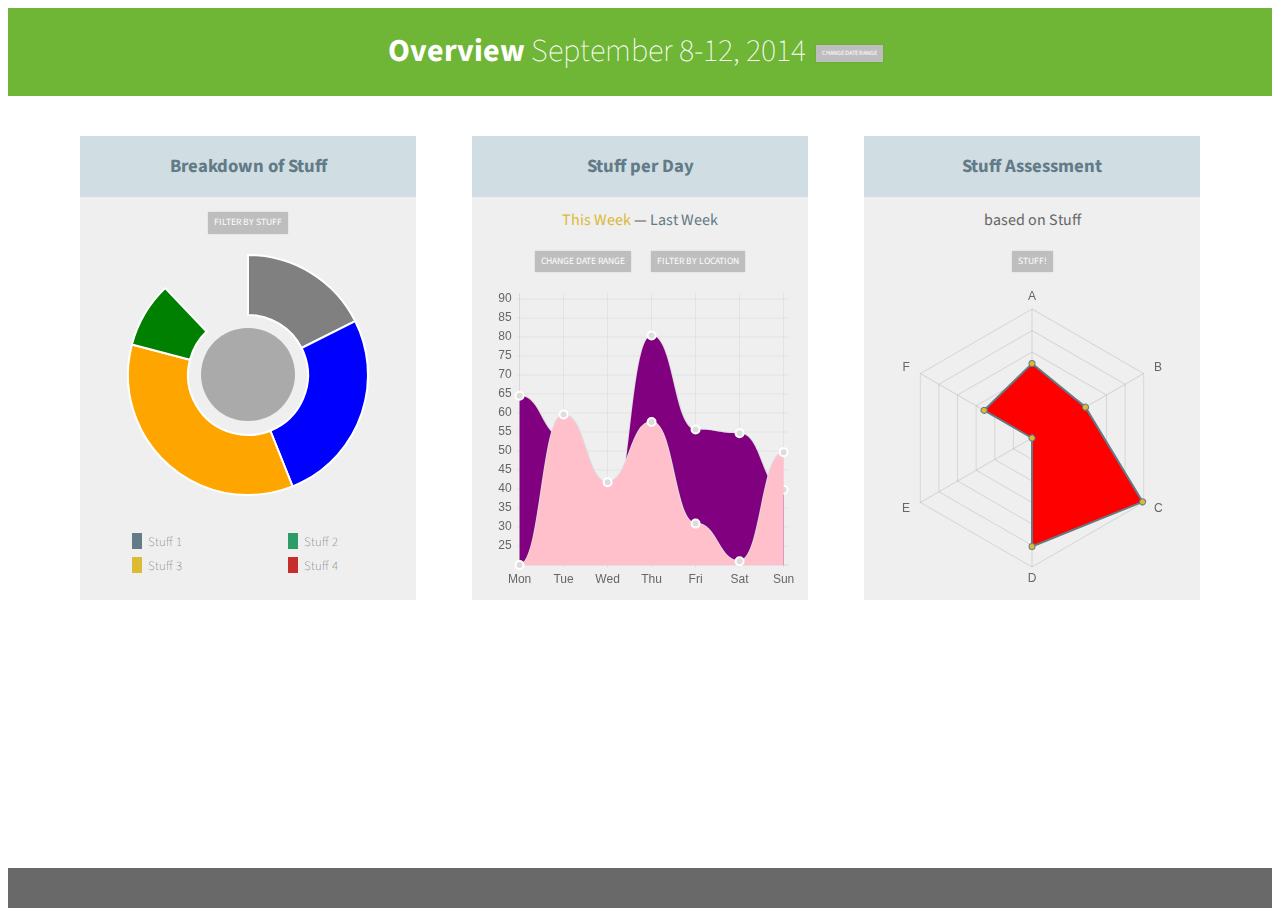
<file: index.html>
<!DOCTYPE html>
<html class="no-js">
<head>
    <meta charset="utf-8">
    <meta http-equiv="X-UA-Compatible" content="IE=edge">
    <title>Evernote Dashboard</title>
    <meta name="description" content="">
    <meta name="viewport" content="width=device-width, initial-scale=1">
    <link href='http://fonts.googleapis.com/css?family=Source+Sans+Pro:200,400,700' rel='stylesheet' type='text/css'>
    <!-- <link rel="stylesheet" href="css/normalize.css"> -->
    <link rel="stylesheet" href="css/main.css">
    <script src="js/vendor/modernizr-2.6.2.min.js"></script>
</head>

<body>
    <!-- Add your site or application content here -->
    <div class="wrapper">
        <header>
            <div class="container clearfix">
                <h1>Overview <span>September 8-12, 2014</span><a class="button">Change Date Range</a></h1>
            </div>
        </header>
        <div class="container clearfix">
            <div class="third widget doughnut">
                <h3>Breakdown of Stuff</h3>
                <p><a href="" class="button">Filter By Stuff</a>
                </p>
                <div class="canvas-container">
                    <canvas id="hours"></canvas>
                    <span class="status"></span>
                </div>
                <div class="chart-legend">
                    <ul>
                        <li class="ship">Stuff 1</li>
                        <li class="rework">Stuff 2</li>
                        <li class="admin">Stuff 3</li>
                        <li class="prod">Stuff 4</li>
                    </ul>
                </div>
            </div>
            <div class="third widget line">
                <div class="chart-legend">
                    <h3>Stuff per Day</h3>
                    <p><span>This Week</span> &mdash; <strong>Last Week</strong>
                    </p>
                    <p><a href="" class="button">Change Date Range</a><a href="" class="button">Filter by Location</a>
                    </p>
                </div>
                <div class="canvas-container">
                    <canvas id="shipments"></canvas>
                </div>
            </div>
            <div class="third widget">
                <div class="chart-legend">
                    <h3>Stuff Assessment</h3>
                    <p>based on Stuff</p>
                    <p><a href="" class="button">Stuff!</a>
                    </p>
                </div>
                <div class="canvas-container">
                    <canvas id="departments"></canvas>
                </div>
            </div>
        </div>
        <div class="push"></div>
    </div>
    <footer>
        <div class="container">
        </div>
    </footer>

    <!--<script src="//ajax.googleapis.com/ajax/libs/jquery/1.10.1/jquery.min.js"></script>-->
    <script src="js/vendor/jquery-1.10.1.min.js"></script>
    <script src="js/plugins.js"></script>
    <script src="js/main.js"></script>
</body>

</html>
</file>
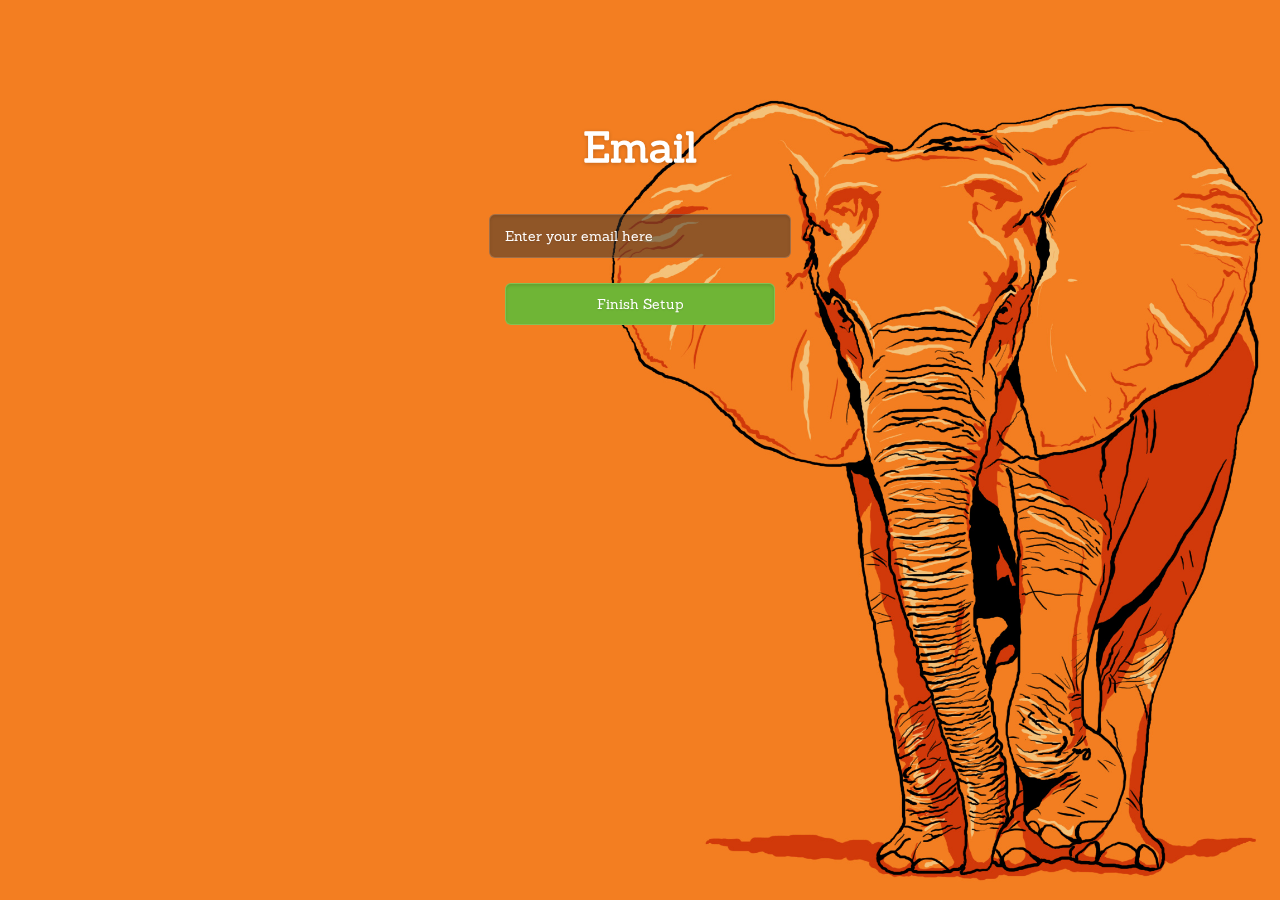
<file: email.html>
<!DOCTYPE html>
<html lang="en" class="no-js">

<head>

    <meta charset="utf-8">
    <title>Authorized</title>
    <meta name="viewport" content="width=device-width, initial-scale=1.0">
    <meta name="description" content="">
    <meta name="author" content="">

    <!-- CSS -->
    <link rel='stylesheet' href='http://fonts.googleapis.com/css?family=Sanchez:400,700'>
    <!-- <link rel="stylesheet" href="css/reset.css"> -->
    <link rel="stylesheet" href="css/supersized.css">
    <link rel="stylesheet" href="css/style.css">

    <style>
        [touch-action="none"] {
            -ms-touch-action: none;
            touch-action: none;
        }
        [touch-action="pan-x"] {
            -ms-touch-action: pan-x;
            touch-action: pan-x;
        }
        [touch-action="pan-y"] {
            -ms-touch-action: pan-y;
            touch-action: pan-y;
        }
        [touch-action="scroll"],
        [touch-action="pan-x pan-y"],
        [touch-action="pan-y pan-x"] {
            -ms-touch-action: pan-x pan-y;
            touch-action: pan-x pan-y;
        }
    </style>
    <style id="style-1-cropbar-clipper">
        /* Copyright 2014 Evernote Corporation. All rights reserved. */
        .en-markup-crop-options {
            top: 18px !important;
            left: 50% !important;
            margin-left: -90px !important;
            width: 180px !important;
            border: 2px rgba(255, 255, 255, .38) solid !important;
            border-radius: 4px !important;
        }
        .en-markup-crop-options div div:first-of-type {
            margin-left: 0px !important;
        }
    </style>
</head>

<body>

    <div class="page-container">
        <h1>Email</h1>
        <form method="POST" action="/authorize">
            <input id="csrf_token" name="csrf_token" type="hidden" value="1410037175.43##b56e65c883bafbad9d68cf90d60e0c54a650c610">
            <!-- <label for="email"></label> -->
            <input id="email" name="email" size="20" type="text" placeholder="Enter your email here">
            <input type="submit" class="go" value="Finish Setup">
        </form>
    </div>

    <!-- Javascript -->
    <script src="js/jquery-1.8.2.min.js"></script>
    <script src="js/supersized.3.2.7.min.js"></script>
    <script src="js/supersized-init.js"></script>
    <script src="js/scripts.js"></script>

</body>

</html>
</file>
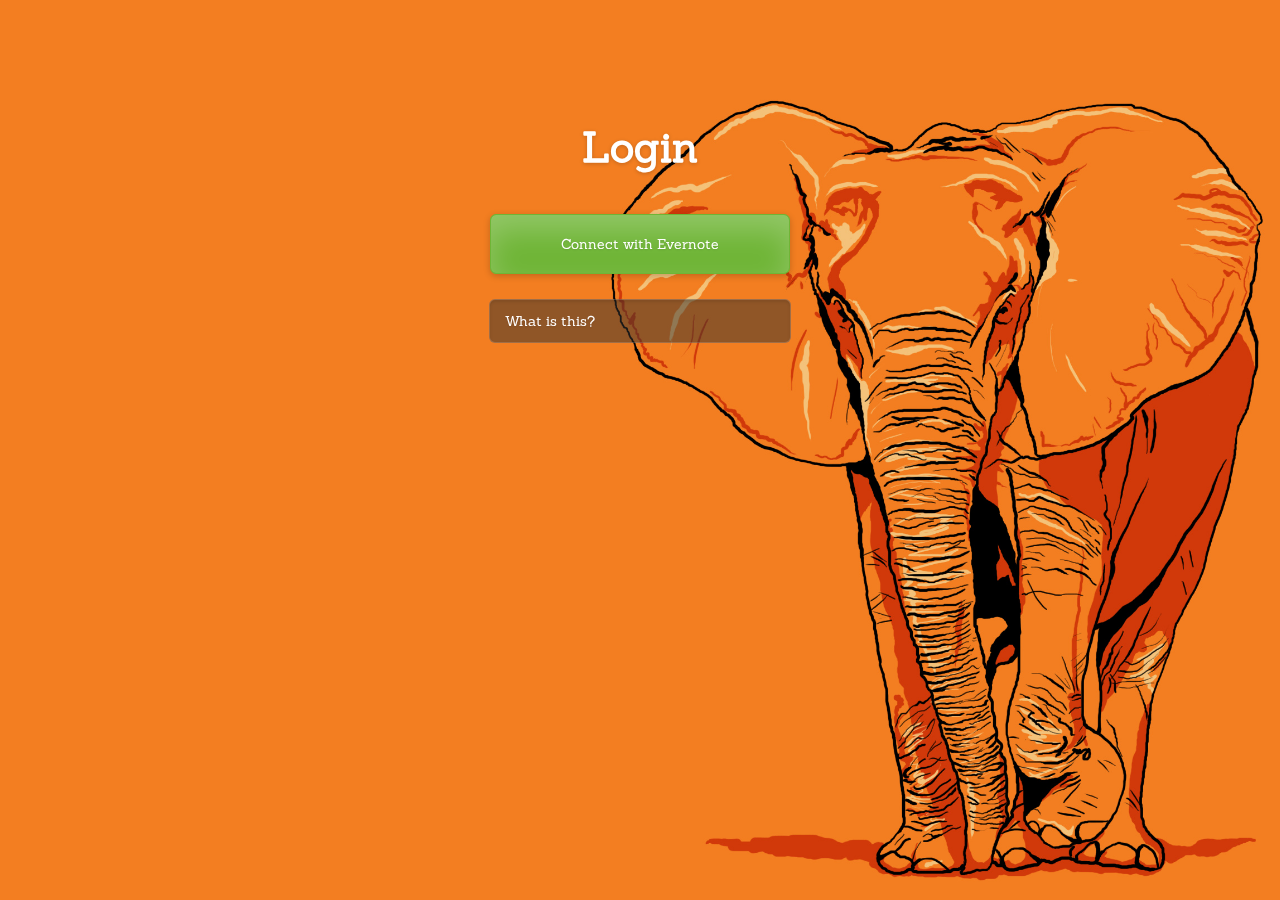
<file: login.html>
<!DOCTYPE html>
<html lang="en" class="no-js">

    <head>
        <meta charset="utf-8">
        <title>Login</title>
        <meta name="viewport" content="width=device-width, initial-scale=1.0">
        <meta name="description" content="">
        <meta name="author" content="">

        <!-- CSS -->
        <link rel='stylesheet' href='http://fonts.googleapis.com/css?family=Sanchez:400,700'>
        <!-- <link rel="stylesheet" href="css/reset.css"> -->
        <link rel="stylesheet" href="css/supersized.css">
        <link rel="stylesheet" href="css/style.css">
        <style type="text/css">
        .info {display:none;}
        </style>
    </head>

    <body>
        <div class="page-container">
            <h1>Login</h1>
            <form action="" method="post">
                <a href=""><button type="submit">Connect with Evernote</button></a>
                <div class="error"><span>+</span></div>
                <input type="text" class="what" value="What is this?" readonly></input>
                <div class="info">From inspiration to achievement, Evernote is where your work takes shape. Write, collect, find, and present, all from one workspace.</input>
            </form>
        </div>

        <!-- Javascript -->
        <script src="js/jquery-1.8.2.min.js"></script>
        <script src="js/supersized.3.2.7.min.js"></script>
        <script src="js/supersized-init.js"></script>
        <script src="js/scripts.js"></script>
        <script>
        $(document).ready(function(){
            $(".what").click(function(){
                $(".info").slideToggle("slow");
            })
        });
        </script>
    </body>

</html>
</file>
<file: css/main.css>
html,
button,
input,
select,
textarea {
    color: #222;
}

body {
    font-size: 1em;
    line-height: 1.4;
}

::selection {
    background: #b3d4fc;
    text-shadow: none;
}

hr {
    display: block;
    height: 1px;
    border: 0;
    border-top: 1px solid #ccc;
    margin: 1em 0;
    padding: 0;
}

audio,
canvas,
img,
video {
    vertical-align: middle;
}

fieldset {
    border: 0;
    margin: 0;
    padding: 0;
}

textarea {
    resize: vertical;
}

html, body {
    height: 100%;
}

body {
    font-family: 'Source Sans Pro', sans-serif;
    color: #666;
}

.wrapper {
    min-height: 100%;
    height: auto !important;
    height: 100%;
    margin: 0 auto -40px;
}

.push {
    height: 40px;
}

/* button */
.button {
    cursor: pointer;
    text-decoration: none;
    font-size: 0.6em;
    font-weight: 400;
    text-transform: uppercase;
    display: inline-block;
    padding: 4px 6px;
    margin: 0 10px;
    position: relative;
    background: #ccc;
    color: #fff;
    box-shadow: 0 0 2px rgba(0,0,0,0.1);
    background: rgb(190,190,190);
}

a.button:hover {
    background: #637b85;
}

footer {
    padding: 10px;
    background: rgb(105, 105, 105);
    color: #fff;
    font-weight: 200;
    height: 20px;
}

header {
    text-align: center;
    background: rgb(111, 181, 54);
    color: #fff;
    margin-bottom: 40px;
}

header span {
    font-weight: 200;
}

header .button {
    font-size: 0.2em;
    top: -6px;
}

.container {
    width: 200px;
    margin: 0 auto;
}

.canvas-container {
    min-height: 300px;
    max-height: 600px;
    position: relative;
}

.widget {
    position: relative;
    margin-bottom: 80px;
    background: #efefef;
    padding: 12px;
    margin-bottom: 30px;
    -webkit-box-sizing: border-box;
    -moz-box-sizing: border-box;
    box-sizing: border-box;
}

.widget p {
    margin-top: 0;
    text-align: center;
}

.widget h3 {
    margin: -12px 0 12px -12px;
    padding: 12px;
    width: 100%;
    text-align: center;
    color: #627b86;
    line-height: 2em;
    background: #d0dde3;
}

.widget.doughnut .canvas-container {
    min-height: 250px;
    max-height: 550px;
}

.widget.doughnut .status {
    display: block;
    position: absolute;
    top: 50%;
    left: 50%;
    width: 30%;
    height: 0;
    padding-top: 12%;
    padding-bottom: 18%;
    color: #444;
    margin-top: -15%;
    margin-left: -15%;
    font-size: 1.4em;
    font-weight: 700;
    text-align: center;
    border-radius: 50%;
    background-color: #aaa;
    background-repeat: no-repeat;
    background-size: 30%;
    background-position: center;
}

.widget.line p span {
    color: #dbba34;
}

.widget.line p strong {
    color: #637b85;
    font-weight: 400;
}

.chart-legend ul {
    list-style: none;
    width: 100%;
    margin: 30px auto 0;
}

.chart-legend li {
    text-indent: 16px;
    line-height: 24px;
    position: relative;
    font-weight: 200;
    display: block;
    float: left;
    width: 50%;
    font-size: 0.8em;
}

.chart-legend  li:before {
    display: block;
    width: 10px;
    height: 16px;
    position: absolute;
    left: 0;
    top: 3px;
    content: "";
}

.ship:before { background-color: #637b85; }
.rework:before { background-color: #2c9c69; }
.admin:before { background-color: #dbba34; }
.prod:before { background-color: #c62f29; }

@media only screen and (min-width:300px){
    .container {
        width: 300px;
        margin: 0 auto;
    }
}

@media only screen and (min-width:600px){
    .container {
        width: 580px;
        margin: 0 auto;
    }
    .third {
        float: left;
        width: 47.5%;
        margin-left: 5%;
    }
    .third:first-child {
        margin-left: 0;
    }
    .third:last-child {
        display: block;
        width: 100%;
        margin-left: 0;
    }
}

@media only screen and (min-width:960px){
    .container {
        width: 940px;
    }
    .third {
        float: left;
        width: 30%;
        margin-left: 2.5%;
        margin-right: 2.5%;
    }
    .third:first-child {
        margin-left: 0;
    }
    .third:last-child {
        margin-right: 0;
        margin-left: 2.5%;
        width: 30%;
    }
}

@media only screen and (min-width:1140px){
    .container {
        width: 1120px;
    }
}

@media only screen and (min-width:1360px){
    .container {
        width: 1300px;
    }
}

.ir {
    background-color: transparent;
    border: 0;
    overflow: hidden;
    /* IE 6/7 fallback */
    *text-indent: -9999px;
}

.ir:before {
    content: "";
    display: block;
    width: 0;
    height: 150%;
}

.hidden {
    display: none !important;
    visibility: hidden;
}

.visuallyhidden {
    border: 0;
    clip: rect(0 0 0 0);
    height: 1px;
    margin: -1px;
    overflow: hidden;
    padding: 0;
    position: absolute;
    width: 1px;
}

.visuallyhidden.focusable:active,
.visuallyhidden.focusable:focus {
    clip: auto;
    height: auto;
    margin: 0;
    overflow: visible;
    position: static;
    width: auto;
}

.invisible {
    visibility: hidden;
}

.clearfix:before,
.clearfix:after {
    content: " "; /* 1 */
    display: table; /* 2 */
}

.clearfix:after {
    clear: both;
}

.clearfix {
    *zoom: 1;
}

@media only screen and (min-width: 35em) {
    /* Style adjustments for viewports that meet the condition */
}

@media print,
       (-o-min-device-pixel-ratio: 5/4),
       (-webkit-min-device-pixel-ratio: 1.25),
       (min-resolution: 120dpi) {
    /* Style adjustments for high resolution devices */
}

@media print {
    * {
        background: transparent !important;
        color: #000 !important; /* Black prints faster: h5bp.com/s */
        box-shadow: none !important;
        text-shadow: none !important;
    }

    a,
    a:visited {
        text-decoration: underline;
    }

    a[href]:after {
        content: " (" attr(href) ")";
    }

    abbr[title]:after {
        content: " (" attr(title) ")";
    }

    .ir a:after,
    a[href^="javascript:"]:after,
    a[href^="#"]:after {
        content: "";
    }

    pre,
    blockquote {
        border: 1px solid #999;
        page-break-inside: avoid;
    }

    thead {
        display: table-header-group; /* h5bp.com/t */
    }

    tr,
    img {
        page-break-inside: avoid;
    }

    img {
        max-width: 100% !important;
    }

    @page {
        margin: 0.5cm;
    }

    p,
    h2,
    h3 {
        orphans: 3;
        widows: 3;
    }

    h2,
    h3 {
        page-break-after: avoid;
    }
}
</file>
<file: css/style.css>
body {
    background: #f8f8f8;
    font-family: 'Sanchez', Helvetica, Arial, sans-serif;
    text-align: center;
    color: #fff;
}

.page-container {
    margin: 120px auto 0 auto;
}

h1 {
    font-size: 42px;
    text-shadow: 0 1px 4px rgba(0,0,0,.2);
}

form {
    position: relative;
    width: 305px;
    margin: 15px auto 0 auto;
    text-align: center;
}

input {
    width: 270px;
    height: 42px;
    margin-top: 25px;
    padding: 0 15px;
    background: #2d2d2d; /* browsers that don't support rgba */
    background: rgba(45,45,45,.5);
    -moz-border-radius: 6px;
    -webkit-border-radius: 6px;
    border-radius: 6px;
    border: 1px solid #3d3d3d; /* browsers that don't support rgba */
    border: 1px solid rgba(255,255,255,.15);
    -moz-box-shadow: 0 2px 3px 0 rgba(0,0,0,.1) inset;
    -webkit-box-shadow: 0 2px 3px 0 rgba(0,0,0,.1) inset;
    box-shadow: 0 2px 3px 0 rgba(0,0,0,.1) inset;
    font-family: 'Sanchez', Helvetica, Arial, sans-serif;
    font-size: 14px;
    color: #fff;
    text-shadow: 0 1px 2px rgba(0,0,0,.1);
    -o-transition: all .2s;
    -moz-transition: all .2s;
    -webkit-transition: all .2s;
    -ms-transition: all .2s;
}

input:-moz-placeholder { color: #fff; }
input:-ms-input-placeholder { color: #fff; }
input::-webkit-input-placeholder { color: #fff; }

input:focus {
    outline: none;
    -moz-box-shadow:
        0 2px 3px 0 rgba(0,0,0,.1) inset,
        0 2px 7px 0 rgba(0,0,0,.2);
    -webkit-box-shadow:
        0 2px 3px 0 rgba(0,0,0,.1) inset,
        0 2px 7px 0 rgba(0,0,0,.2);
    box-shadow:
        0 2px 3px 0 rgba(0,0,0,.1) inset,
        0 2px 7px 0 rgba(0,0,0,.2);
}

.go {
    background: rgb(111, 181, 54);
    -moz-border-radius: 6px;
    -webkit-border-radius: 6px;
    border-radius: 6px;
}

button {
    cursor: pointer;
    width: 300px;
    height: 60px;
    margin-top: 25px;
    padding: 0;
    /*background: rgb(105, 105, 105);*/
    background: rgb(111, 181, 54);
    -moz-border-radius: 6px;
    -webkit-border-radius: 6px;
    border-radius: 6px;
    /*border: 1px solid rgb(105, 105, 105);*/
    border: 1px solid rgb(111, 181, 54);
    -moz-box-shadow:
        0 15px 30px 0 rgba(255,255,255,.25) inset,
        0 2px 7px 0 rgba(0,0,0,.2);
    -webkit-box-shadow:
        0 15px 30px 0 rgba(255,255,255,.25) inset,
        0 2px 7px 0 rgba(0,0,0,.2);
    box-shadow:
        0 15px 30px 0 rgba(255,255,255,.25) inset,
        0 2px 7px 0 rgba(0,0,0,.2);
    font-family: 'Sanchez', Helvetica, Arial, sans-serif;
    font-size: 14px;
    font-weight: roman;
    color: #fff;
    text-shadow: 0 1px 2px rgba(0,0,0,.1);
    -o-transition: all .2s;
    -moz-transition: all .2s;
    -webkit-transition: all .2s;
    -ms-transition: all .2s;
}

button:hover {
    -moz-box-shadow:
        0 15px 30px 0 rgba(255,255,255,.15) inset,
        0 2px 7px 0 rgba(0,0,0,.2);
    -webkit-box-shadow:
        0 15px 30px 0 rgba(255,255,255,.15) inset,
        0 2px 7px 0 rgba(0,0,0,.2);
    box-shadow:
        0 15px 30px 0 rgba(255,255,255,.15) inset,
        0 2px 7px 0 rgba(0,0,0,.2);
}

button:active {
    -moz-box-shadow:
        0 15px 30px 0 rgba(255,255,255,.15) inset,
        0 2px 7px 0 rgba(0,0,0,.2);
    -webkit-box-shadow:
        0 15px 30px 0 rgba(255,255,255,.15) inset,
        0 2px 7px 0 rgba(0,0,0,.2);
    box-shadow:        
        0 5px 8px 0 rgba(0,0,0,.1) inset,
        0 1px 4px 0 rgba(0,0,0,.1);
    border: 0px solid #ef4300;
}

.button {
    text-decoration: none;
    cursor: pointer;
    width: 300px;
    height: 60px;
    margin-top: 25px;
    padding: 0;
    /*background: rgb(105, 105, 105);*/
    background: rgb(111, 181, 54);
    -moz-border-radius: 6px;
    -webkit-border-radius: 6px;
    border-radius: 6px;
    /*border: 1px solid rgb(105, 105, 105);*/
    border: 1px solid rgb(111, 181, 54);
    -moz-box-shadow:
        0 15px 30px 0 rgba(255,255,255,.25) inset,
        0 2px 7px 0 rgba(0,0,0,.2);
    -webkit-box-shadow:
        0 15px 30px 0 rgba(255,255,255,.25) inset,
        0 2px 7px 0 rgba(0,0,0,.2);
    box-shadow:
        0 15px 30px 0 rgba(255,255,255,.25) inset,
        0 2px 7px 0 rgba(0,0,0,.2);
    font-family: 'Sanchez', Helvetica, Arial, sans-serif;
    font-size: 14px;
    font-weight: roman;
    color: #fff;
    text-shadow: 0 1px 2px rgba(0,0,0,.1);
    -o-transition: all .2s;
    -moz-transition: all .2s;
    -webkit-transition: all .2s;
    -ms-transition: all .2s;
}

.error {
    display: none;
    position: absolute;
    top: 27px;
    right: -55px;
    width: 40px;
    height: 40px;
    background: #2d2d2d; /* browsers that don't support rgba */
    background: rgba(45,45,45,.25);
    -moz-border-radius: 8px;
    -webkit-border-radius: 8px;
    border-radius: 8px;
}

.error span {
    display: inline-block;
    margin-left: 2px;
    font-size: 40px;
    font-weight: 700;
    line-height: 40px;
    text-shadow: 0 1px 2px rgba(0,0,0,.1);
    -o-transform: rotate(45deg);
    -moz-transform: rotate(45deg);
    -webkit-transform: rotate(45deg);
    -ms-transform: rotate(45deg);

}

.connect {
    width: 305px;
    margin: 35px auto 0 auto;
    font-size: 18px;
    font-weight: 700;
    text-shadow: 0 1px 3px rgba(0,0,0,.2);
}

.connect a {
    display: inline-block;
    width: 32px;
    height: 35px;
    margin-top: 15px;
    -o-transition: all .2s;
    -moz-transition: all .2s;
    -webkit-transition: all .2s;
    -ms-transition: all .2s;
}

.connect a.facebook { background: url(../img/facebook.png) center center no-repeat; }
.connect a.twitter { background: url(../img/twitter.png) center center no-repeat; }

.connect a:hover { background-position: center bottom; }
</file>
<file: css/supersized.css>
/*

	Supersized - Fullscreen Slideshow jQuery Plugin
	Version : 3.2.7
	Site	: www.buildinternet.com/project/supersized
	
	Author	: Sam Dunn
	Company : One Mighty Roar (www.onemightyroar.com)
	License : MIT License / GPL License
	
*/

* {
    margin: 0;
    padding: 0;
}

body {
    background: #111;
    height: 100%;
}

img {
    border: none;
}

#supersized-loader {
    position: absolute;
    top: 50%;
    left: 50%;
    z-index: 0;
    width: 60px;
    height: 60px;
    margin: -30px 0 0 -30px;
    text-indent: -999em;
    background: url(../img/progress.gif) no-repeat center center;
}

#supersized {
    display: block;
    position: fixed;
    left: 0;
    top: 0;
    overflow: hidden;
    z-index: -999;
    height: 100%;
    width: 100%;
}

#supersized img {
    width: auto;
    height: auto;
    position: relative;
    display: none;
    outline: none;
    border: none;
}

#supersized.speed img {
    -ms-interpolation-mode: nearest-neighbor;
    image-rendering: -moz-crisp-edges;
}	/*Speed*/
#supersized.quality img {
    -ms-interpolation-mode: bicubic;
    image-rendering: optimizeQuality;
}			/*Quality*/
		
#supersized li {
    display: block;
    list-style: none;
    z-index: -30;
    position: fixed;
    overflow: hidden;
    top: 0;
    left: 0;
    width: 100%;
    height: 100%;
    background: #111;
}

#supersized a {
    width: 100%;
    height: 100%;
    display: block;
}

#supersized li.prevslide {
    z-index: -20;
}

#supersized li.activeslide {
    z-index: -10;
}

#supersized li.image-loading {
    background: #111 url(../img/progress.gif) no-repeat center center;
    width: 100%;
    height: 100%;
}

#supersized li.image-loading img {
    visibility: hidden;
}

#supersized li.prevslide img, #supersized li.activeslide img {
    display: inline;
}

#supersized img {
    max-width: none !important;
}
</file>
